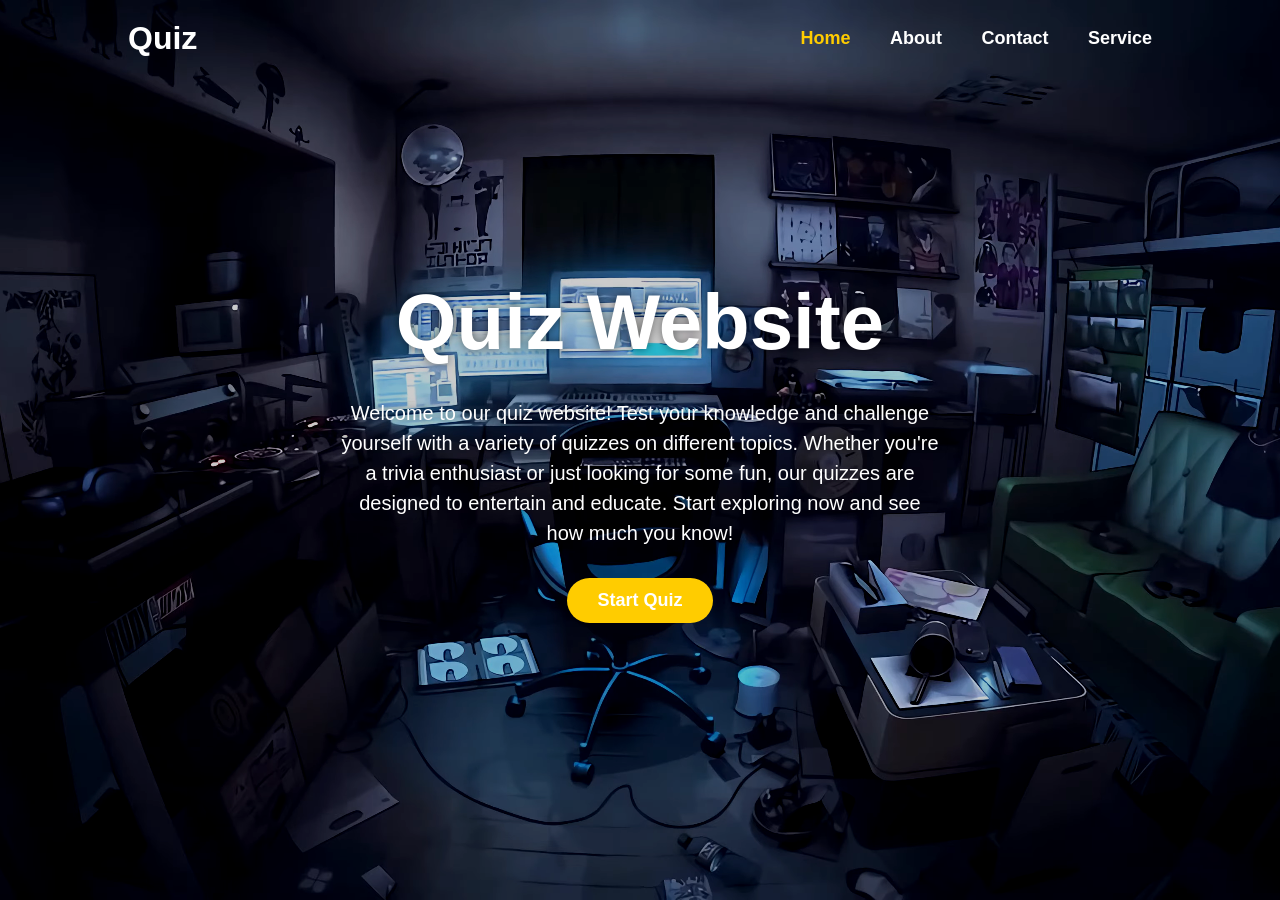
<file: index.html>
<!DOCTYPE html>
<html lang="en">

<head>
    <meta charset="UTF-8">
    <meta name="viewport" content="width=device-width, initial-scale=1.0">

    <title>Quiz Website</title>

    <link rel="stylesheet" href="style.css">
</head>

<body>

    <main class="main">

        <video class="video-bg" autoplay muted loop playsinline>
            <source src="./image/videoplayback.webm" type="video/webm">
        </video>

        <!-- ================= HEADER ================= -->

        <header class="header">

            <a href="#" class="header__logo">Quiz</a>

            <nav class="navbar">
                <a href="#" class="active">Home</a>
                <a href="#">About</a>
                <a href="#">Contact</a>
                <a href="#">Service</a>
            </nav>

        </header>


        <!-- ================= HOME ================= -->

        <section class="home">

            <div class="home-content">

                <h1>Quiz Website</h1>

                <p>
                    Welcome to our quiz website! Test your knowledge
                    and challenge yourself with a variety of quizzes
                    on different topics. Whether you're a trivia
                    enthusiast or just looking for some fun, our
                    quizzes are designed to entertain and educate.
                    Start exploring now and see how much you know!
                </p>

                <button class="btn" id="start-btn">
                    Start Quiz
                </button>

            </div>

        </section>


        <!-- ================= POPUP OVERLAY ================= -->

        <div class="popup-overlay" id="popup-overlay"></div>


        <!-- ================= QUIZ GUIDE POPUP ================= -->

        <div class="popping-info" id="popping-info">

            <h2>Quiz Guide</h2>

            <ol class="info-list">

                <li>
                    Read each question carefully before selecting an answer.
                </li>

                <li>
                    Each question has only one correct answer.
                </li>

                <li>
                    You can navigate between questions and review your answers.
                </li>

                <li>
                    Good luck!
                </li>

                <li>
                    Take your time and think carefully.
                </li>

            </ol>

            <hr>

            <div class="btn-gp">

                <button class="info-btn exit" id="exit-btn">
                    Exit Quiz
                </button>

                <button class="info-btn continue" id="continue-btn">
                    Continue
                </button>

            </div>

        </div>


        <!-- ================= QUIZ ================= -->

        <section class="quiz-section" id="quiz-section">

            <div class="quiz-container">

                <div id="quiz-content">

                    <h1>Simple Quiz</h1>

                    <hr>

                    <h2 id="question">
                        Question goes here
                    </h2>

                    <div id="answers">
                        <!-- JavaScript creates answers here -->
                    </div>

                    <button id="next-btn">
                        Next
                    </button>

                </div>

                <div class="result-box" id="result-box" aria-live="polite">

                    <h1>Quiz Result!</h1>

                    <div class="score-ring" id="score-ring">
                        <div class="score-ring-inner">
                            <span id="result-percent">0%</span>
                        </div>
                    </div>

                    <p class="result-score" id="result-score">
                        Your Score 0 out of 0
                    </p>

                    <div class="result-actions">
                        <button class="result-btn retry" id="retry-btn">
                            Try Again
                        </button>

                        <button class="result-btn home" id="home-btn">
                            Go To Home
                        </button>
                    </div>

                </div>

            </div>

        </section>


    </main>


    <!-- JavaScript -->
    <script src="script.js"></script>

</body>

</html>
</file>
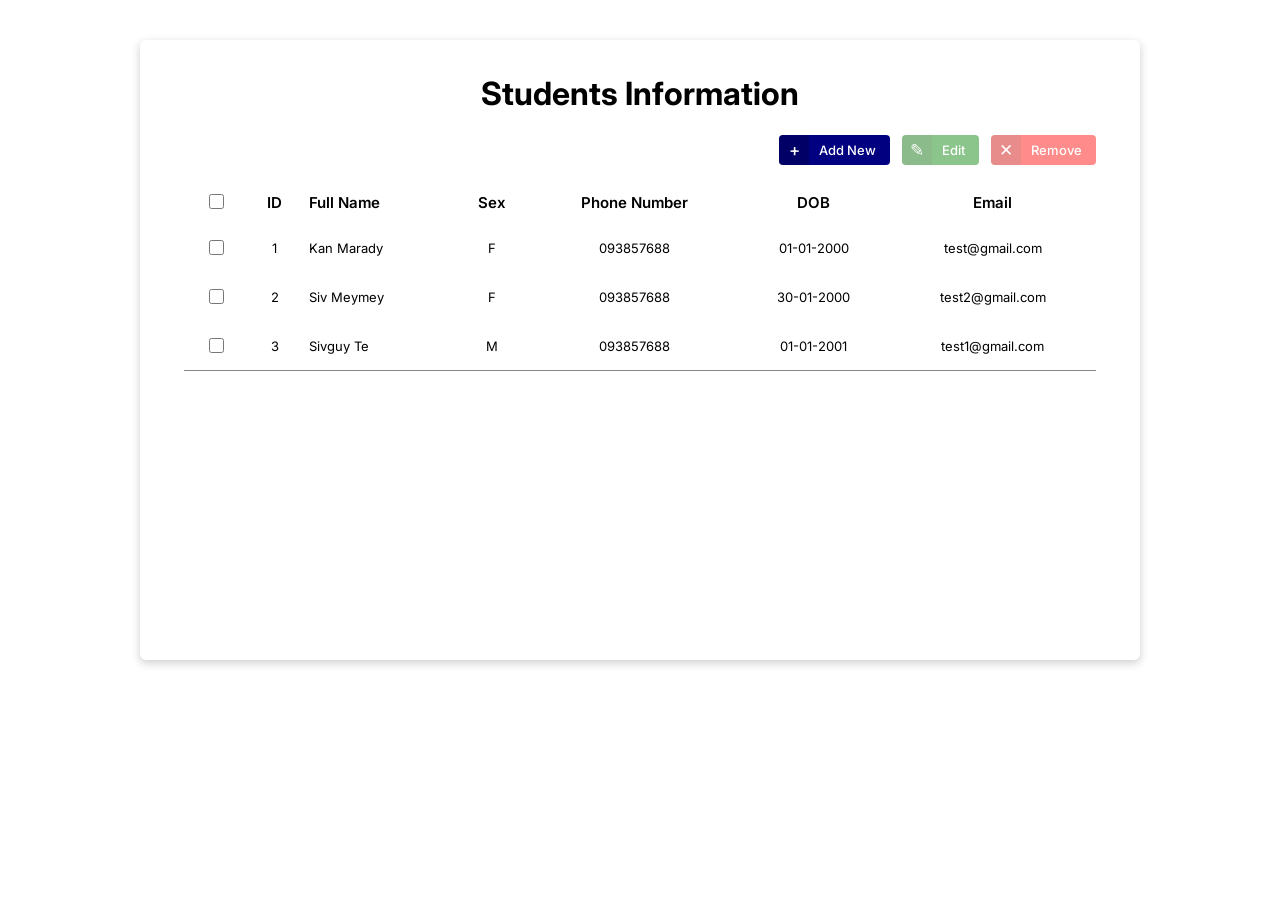
<file: jquery/index.html>
<!DOCTYPE html>
<html lang="en">

<head>

    <meta charset="UTF-8">

    <meta
        name="viewport"
        content="width=device-width, initial-scale=1"
    >

    <title>Students Information</title>


    <!-- =========================
         Google Font
         ========================= -->

    <link
        href="https://fonts.googleapis.com/css2?family=Inter:wght@400;500;600;700&display=swap"
        rel="stylesheet"
    >


    <!-- =========================
         jQuery
         ========================= -->

    <script src="https://code.jquery.com/jquery-3.7.1.min.js"></script>


    <!-- =========================
         CSS
         ========================= -->

    <link rel="stylesheet" href="style.css">

</head>


<body>


    

    <div class="card">

        <h1>Students Information</h1>


     

        <div class="toolbar">


    

            <button
                class="btn add"
                id="btnAdd"
            >
                <i>+</i>
                Add New
            </button>


  

            <button
                class="btn edit"
                id="btnEdit"
                disabled
            >
                <i>&#9998;</i>
                Edit
            </button>



            <button
                class="btn remove"
                id="btnRemove"
                disabled
            >
                <i>&#10005;</i>
                Remove
            </button>

        </div>


        <!-- =========================
             Students Table
             ========================= -->

        <div class="table-wrap">

            <table>

                <!-- Table Header -->

                <thead>

                    <tr>

                        <th>
                            <input
                                type="checkbox"
                                id="checkAll"
                                aria-label="Select all"
                            >
                        </th>

                        <th>ID</th>

                        <th>Full Name</th>

                        <th>Sex</th>

                        <th>Phone Number</th>

                        <th>DOB</th>

                        <th>Email</th>

                    </tr>

                </thead>


                <!-- Table Body -->

                <tbody id="tbody">

                    <!--
                        Student rows will be
                        generated by JavaScript
                    -->

                </tbody>

            </table>

        </div>

    </div>


    <!-- ==================================================
         Add / Edit Student Modal
         ================================================== -->

    <div
        class="overlay"
        id="formModal"
    >

        <div
            class="modal"
            role="dialog"
            aria-modal="true"
            aria-labelledby="modalTitle"
        >


            <!-- Modal Title -->

            <h2 id="modalTitle">
                Add student
            </h2>


            <!-- =========================
                 Full Name
                 ========================= -->

            <label for="fName">
                Full name
            </label>

            <input
                type="text"
                id="fName"
                autocomplete="name"
            >

            <div
                class="err"
                data-for="fName"
            ></div>


            <!-- =========================
                 Sex
                 ========================= -->

            <label for="fSex">
                Sex
            </label>

            <select id="fSex">

                <option value="">
                    Select
                </option>

                <option value="M">
                    M
                </option>

                <option value="F">
                    F
                </option>

            </select>

            <div
                class="err"
                data-for="fSex"
            ></div>


            <!-- =========================
                 Phone Number
                 ========================= -->

            <label for="fPhone">
                Phone number
            </label>

            <input
                type="tel"
                id="fPhone"
                inputmode="numeric"
                pattern="[0-9]*"
                placeholder="093857688"
            >

            <div
                class="err"
                data-for="fPhone"
            ></div>


            <!-- =========================
                 Date of Birth
                 ========================= -->

            <label for="fDob">
                Date of birth
            </label>

            <input
                type="text"
                id="fDob"
                inputmode="numeric"
                placeholder="DD-MM-YYYY"
                maxlength="10"
            >

            <div
                class="err"
                data-for="fDob"
            ></div>


            <!-- =========================
                 Email
                 ========================= -->

            <label for="fEmail">
                Email
            </label>

            <input
                type="email"
                id="fEmail"
                placeholder="name@gmail.com"
            >

            <div
                class="err"
                data-for="fEmail"
            ></div>


            <!-- =========================
                 Duplicate Alert
                 ========================= -->

            <div
                class="alert"
                id="dupAlert"
            ></div>


            <!-- =========================
                 Modal Actions
                 ========================= -->

            <div class="actions">


                <!-- Cancel -->

                <button
                    class="btn cancel"
                    id="btnCancel"
                >
                    Cancel
                </button>


                <!-- Save -->

                <button
                    class="btn save"
                    id="btnSave"
                >
                    Save
                </button>

            </div>

        </div>

    </div>


    <!-- ==================================================
         Remove Confirmation Modal
         ================================================== -->

    <div
        class="overlay"
        id="delModal"
    >

        <div
            class="modal"
            role="alertdialog"
            aria-modal="true"
        >


            <!-- Modal Title -->

            <h2>
                Remove students
            </h2>


            <!-- Delete Message -->

            <p id="delText"></p>


            <!-- =========================
                 Confirmation Buttons
                 ========================= -->

            <div class="actions">


                <!-- Keep Students -->

                <button
                    class="btn cancel"
                    id="delCancel"
                >
                    Keep
                </button>


                <!-- Confirm Remove -->

                <button
                    class="btn remove"
                    id="delConfirm"
                >
                    Remove
                </button>

            </div>

        </div>

    </div>


    <!-- =========================
         JavaScript
         ========================= -->

    <script src="script.js"></script>

</body>

</html>
</file>
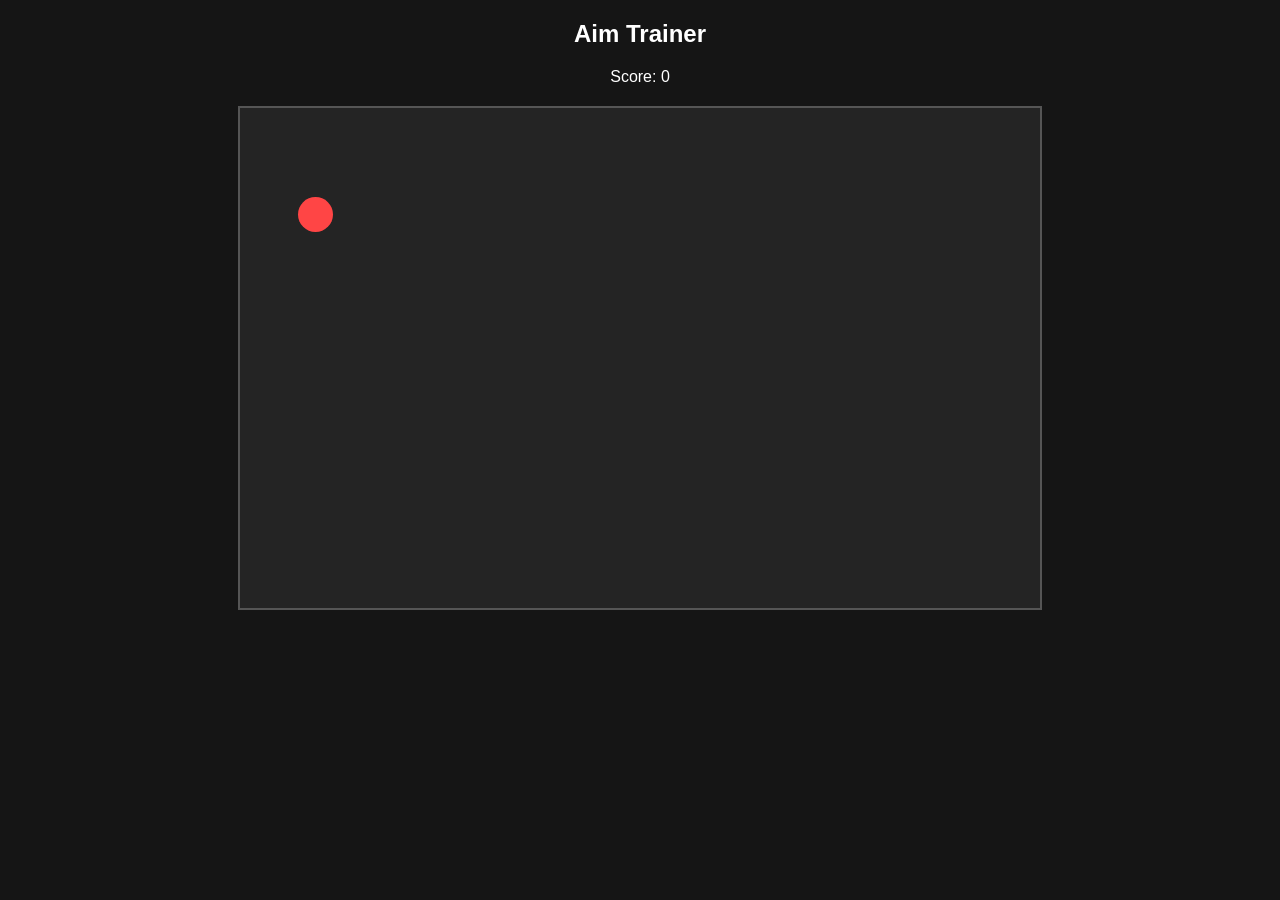
<file: aimbot.html>
<!DOCTYPE html>
<html lang="en">
<head>
  <meta charset="UTF-8">
  <title>Aim Trainer</title>
  <style>
    body {
      margin: 0;
      background: #151515;
      color: white;
      font-family: Arial, sans-serif;
      text-align: center;
    }

    #arena {
      position: relative;
      width: 800px;
      height: 500px;
      margin: 20px auto;
      background: #242424;
      border: 2px solid #555;
      overflow: hidden;
    }

    #target {
      position: absolute;
      width: 35px;
      height: 35px;
      border-radius: 50%;
      background: #ff4545;
      cursor: crosshair;
    }
  </style>
</head>
<body>
  <h2>Aim Trainer</h2>
  <p>Score: <span id="score">0</span></p>

  <div id="arena">
    <div id="target"></div>
  </div>

  <script>
    const arena = document.getElementById('arena');
    const target = document.getElementById('target');
    const scoreDisplay = document.getElementById('score');

    let score = 0;

    function moveTarget() {
      const maxX = arena.clientWidth - target.offsetWidth;
      const maxY = arena.clientHeight - target.offsetHeight;

      target.style.left = Math.random() * maxX + 'px';
      target.style.top = Math.random() * maxY + 'px';
    }

    target.addEventListener('click', () => {
      score++;
      scoreDisplay.textContent = score;
      moveTarget();
    });

    moveTarget();
  </script>
</body>
</html>
</file>
<file: style.css>
/* =========================
   RESET
========================= */

* {
    margin: 0;
    padding: 0;
    box-sizing: border-box;
}


/* =========================
   BODY
========================= */

body {
    color: white;
    font-family: Arial, sans-serif;
}


/* =========================
   MAIN BACKGROUND
========================= */

.main {
    min-height: 100vh;

    position: relative;

    background: linear-gradient(rgba(8, 8, 18, 0.50), rgba(8, 8, 18, 0.50));

    overflow: hidden;
}


.video-bg {
    position: absolute;

    inset: 0;

    width: 100%;
    height: 100%;

    object-fit: cover;

    z-index: 0;

    filter: brightness(0.75) contrast(1.2);
}


.header,
.home,
.quiz-section,
.popup-overlay,
.popping-info {
    position: relative;
    z-index: 1;
}


/* =========================
   HEADER
========================= */

.header {
    position: fixed;

    top: 0;
    left: 0;

    width: 100%;

    padding: 20px 10%;

    background-color: transparent;
    

    display: flex;
    justify-content: space-between;
    align-items: center;

    z-index: 100;
}


.header__logo {
    font-size: 32px;
    font-weight: bold;

    color: white;

    text-decoration: none;
}


.navbar a {
    margin-left: 35px;

    font-size: 18px;
    font-weight: bold;

    color: white;

    text-decoration: none;

    transition: 0.3s;
}


.navbar a:hover,
.navbar a.active {
    color: #ffcc00;
}


/* =========================
   HOME
========================= */

.home {
    display: flex;

    justify-content: center;
    align-items: center;

    width: 100%;
    min-height: 100vh;
}


.home-content {
    max-width: 600px;

    display: flex;
    flex-direction: column;
    align-items: center;

    text-align: center;
}


.home-content h1 {
    font-size: 78px;

    font-weight: 700;

    margin-bottom: 30px;

    text-shadow:
        0 0 10px rgba(0, 0, 0, 0.5);
}


.home-content p {
    font-size: 20px;

    line-height: 1.5;

    margin-bottom: 30px;

    text-shadow:
        0 0 10px rgba(0, 0, 0, 0.5);
}


/* =========================
   START BUTTON
========================= */

.home-content .btn {
    display: inline-block;

    padding: 12px 30px;

    font-size: 18px;
    font-weight: bold;

    color: white;

    background-color: #ffcc00;

    border: none;

    border-radius: 30px;

    cursor: pointer;

    transition: 0.3s;
}


.home-content .btn:hover {
    background-color: #e6b800;

    transform: scale(1.05);
}


/* =====================================================
   POPUP OVERLAY
===================================================== */

.popup-overlay {

    position: fixed;

    top: 0;
    left: 0;

    width: 100%;
    height: 100%;

    background: rgba(0, 0, 0, 0.25);

    /* Background blur */
    backdrop-filter: blur(10px);
    -webkit-backdrop-filter: blur(10px);

    opacity: 0;

    visibility: hidden;

    transition: 0.3s;

    z-index: 200;
}


/* Overlay appears */

.popup-overlay.active {
    opacity: 1;

    visibility: visible;
}


/* =====================================================
   POPUP
===================================================== */

.popping-info {

    position: fixed;

    top: 50%;
    left: 50%;

    width: 625px;

    padding: 28px 32px 22px;

    transform:
        translate(-50%, -50%)
        scale(0.8);

    background-color: transparent;

    color: #222;

    border-radius: 8px;

    opacity: 0;

    visibility: hidden;

    transition: 0.3s;

    z-index: 201;

    box-shadow:
        0 10px 40px rgba(0, 0, 0, 0.35);
}


/* Popup appears */

.popping-info.active {

    opacity: 1;

    visibility: visible;

    transform:
        translate(-50%, -50%)
        scale(1);
}


/* =========================
   POPUP TITLE
========================= */

.popping-info h2 {

    margin-bottom: 22px;

    font-size: 50px;

    font-weight: 700;

    color: #ffcc00;

    text-shadow:
        0 2px 2px rgba(243, 240, 240, 0.15);
}


/* =========================
   GUIDE LIST
========================= */

.info-list {
    color: white;

    margin: 0;

    padding-left: 28px;

    font-size: 20px;

    line-height: 1.9;
}


/* =========================
   LINE
========================= */

.popping-info hr {

    margin: 12px 0 18px;

    border: none;

    border-top: 1px solid #aaa;
}


/* =========================
   POPUP BUTTON GROUP
========================= */

.btn-gp {

    display: flex;

    justify-content: space-between;

    align-items: center;
}


/* =========================
   POPUP BUTTON
========================= */

.info-btn {

    height: 56px;

    min-width: 164px;

    display: flex;

    justify-content: center;

    align-items: center;

    padding: 0 25px;

    border-radius: 7px;

    font-size: 20px;

    font-weight: bold;

    cursor: pointer;

    transition: 0.25s;
}


/* =========================
   EXIT
========================= */

.info-btn.exit {

    background: white;

    border: 2px solid #ffcc00;

    color: #ffcc00;
}


.info-btn.exit:hover {

    background: #ffcc00;

    color: #1a1a1a;
}


/* =========================
   CONTINUE
========================= */

.info-btn.continue {

    background: #ffcc00;

    border: 2px solid #ffcc00;

    color: white;
}


.info-btn.continue:hover {

    background: #e6b800;

    border-color: #e6b800;
}


/* =====================================================
   QUIZ SECTION
===================================================== */

.quiz-section {

    position: fixed;

    top: 0;
    left: 0;

    width: 100%;
    height: 100%;

    display: none;

    justify-content: center;
    align-items: center;

    background: transparent;

    z-index: 150;
}


/* When quiz starts */

.quiz-section.active {

    display: flex;
}


/* =====================================================
   QUIZ CONTAINER
===================================================== */

.quiz-container {

    background-color: rgba(12, 8, 40, 0.95);

    width: 560px;

    min-height: 560px;

    padding: 25px 30px 30px;

    border-radius: 18px;

    border: 4px solid #ffcc00;

    box-shadow:
        0 0 10px rgba(0, 0, 0, 0.3);

    color: white;

    display: flex;
    align-items: center;
    justify-content: center;
}


#quiz-content {
    width: 100%;
}


/* Quiz title */

.quiz-container h1 {

    font-size: 24px;

    margin-bottom: 15px;
}


/* Question */

.quiz-container h2 {

    font-size: 18px;

    margin: 20px 0;
}


/* Line */

.quiz-container hr {

    border: none;

    border-top: 1px solid #aaa;
}


/* =====================================================
   ANSWER BUTTONS
===================================================== */

.answer {

    width: 100%;

    padding: 12px;

    margin: 10px 0;

    text-align: left;

    background-color: white;

    color: black;

    border: 2px solid #aaa;

    border-radius: 12px;

    cursor: pointer;

    font-size: 16px;

    transition: 0.2s;
}


/* Hover */

.answer:hover {

    background-color: black;

    color: white;

    border-color: black;
}


/* Correct */

.answer.correct {

    background-color: #8ee5b0;

    border-color: #55c77d;

    color: black;
}


/* Wrong */

.answer.wrong {

    background-color: #f28b8b;

    border-color: #e45c5c;

    color: black;
}


/* Disabled buttons */

.answer:disabled {

    cursor: default;
}


/* Prevent hover changing correct/wrong */

.answer.correct:hover {

    background-color: #8ee5b0;

    color: black;

    border-color: #55c77d;
}


.answer.wrong:hover {

    background-color: #f28b8b;

    color: black;

    border-color: #e45c5c;
}


/* =====================================================
   NEXT BUTTON
===================================================== */

#next-btn {

    display: block;

    width: 125px;

    margin: 25px auto 0;

    padding: 10px;

    background-color: #06275c;

    color: white;

    border: none;

    border-radius: 4px;

    cursor: pointer;

    font-size: 16px;
}


#next-btn:hover {

    background-color: #0b3d8f;
}


/* =====================================================
   RESULT BOX
===================================================== */

.result-box {
    display: none;
    width: 100%;
    text-align: center;
    color: white;
}


.result-box.active {
    display: block;
}


.result-box h1 {
    font-size: clamp(42px, 4vw, 72px);
    font-weight: 800;
    letter-spacing: -1px;
    color: #fff;
    margin-bottom: 15px;
    text-shadow: 0 0 12px rgba(255, 255, 255, 0.2);
}


.score-ring {
    --result-angle: 0%;
    width: 250px;
    height: 250px;
    margin: 0 auto 30px;
    border-radius: 50%;
    background: conic-gradient(#ffcc00 0 var(--result-angle), rgba(255, 255, 255, 0.18) var(--result-angle) 100%);
    display: flex;
    align-items: center;
    justify-content: center;
    position: relative;
    box-shadow: inset 0 0 18px rgba(255, 255, 255, 0.08);
}


.score-ring::before {
    content: "";
    position: absolute;
    inset: 18px;
    border-radius: 50%;
    background: rgba(11, 15, 42, 0.96);
    border: 3px solid rgba(255, 255, 255, 0.06);
}


.score-ring-inner {
    position: relative;
    z-index: 1;
    width: 100%;
    text-align: center;
}


#result-percent {
    font-size: clamp(42px, 4vw, 64px);
    font-weight: 700;
    color: #fff;
}


.result-score {
    font-size: clamp(26px, 2.3vw, 36px);
    font-weight: 700;
    margin-bottom: 30px;
    color: #fff;
}


.result-actions {
    display: flex;
    justify-content: center;
    gap: 20px;
    flex-wrap: wrap;
}


.result-btn {
    min-width: 180px;
    min-height: 58px;
    padding: 0 28px;
    border-radius: 12px;
    border: 2px solid #ffcc00;
    background: transparent;
    color: #fff;
    font-size: 18px;
    font-weight: 700;
    cursor: pointer;
    transition: 0.2s ease;
}


.result-btn:hover {
    transform: translateY(-2px);
}


.result-btn.retry {
    background: #ffcc00;
    border-color: #ffcc00;
}


.result-btn.retry:hover {
    background: #e6b800;
    border-color: #e6b800;
}


.result-btn.home {
    background: transparent;
    color: #fff;
}


.result-btn.home:hover {
    background: rgba(255, 204, 0, 0.12);
}


/* =====================================================
   MOBILE
===================================================== */

@media (max-width: 700px) {

    .header {

        padding: 20px 5%;
    }


    .navbar a {

        margin-left: 10px;

        font-size: 14px;
    }


    .home-content {

        padding: 20px;
    }


    .home-content h1 {

        font-size: 50px;
    }


    .home-content p {

        font-size: 16px;
    }


    .popping-info {

        width: 90%;

        padding: 25px;
    }


    .popping-info h2 {

        font-size: 38px;
    }


    .info-list {

        font-size: 16px;
    }


    .quiz-container {

        width: 90%;
        min-height: 500px;
        padding: 22px 18px 24px;
    }


    .score-ring {
        width: 210px;
        height: 210px;
    }


    .result-score {
        font-size: 24px;
    }


    .result-actions {
        flex-direction: column;
    }


    .result-btn {
        width: 100%;
    }
}
</file>
<file: jquery/style.css>
```css
:root {
    --navy: #1b3050;
    --green: #4caf50;
    --red: #d9534f;

    --bg: #f0f2f7;
    --head: #dcdcdc;
    --line: #d5d5d5;
}


/* =========================
   Global Styles
   ========================= */

* {
    box-sizing: border-box;
}

body {
    margin: 0;
    padding: 40px 16px;

    background: var(--bg);

    font-family: Inter, Arial, sans-serif;
    color: var(--navy);
}


/* =========================
   Main Card
   ========================= */

.card {
    width: 100%;
    max-width: 1000px;
    min-height: 620px;

    margin: 0 auto;
    padding: 34px 44px;

    background: #ffffff;
    border-radius: 6px;

    box-shadow: 0 3px 10px rgba(0, 0, 0, 0.2);
}


/* =========================
   Heading
   ========================= */

h1 {
    margin: 0 0 22px;

    text-align: center;

    font-size: 32px;
    font-weight: 700;
}


/* =========================
   Toolbar
   ========================= */

.toolbar {
    display: flex;
    justify-content: flex-end;
    align-items: center;

    gap: 12px;
    margin-bottom: 16px;

    flex-wrap: wrap;
}


/* =========================
   Base Button
   ========================= */

.btn {
    height: 30px;

    padding: 0 14px 0 0;

    border: none;
    border-radius: 4px;

    color: #ffffff;

    font: 500 13px Inter, sans-serif;

    cursor: pointer;

    display: inline-flex;
    align-items: center;

    gap: 10px;

    overflow: hidden;

    transition: opacity 0.2s ease;
}


/* Button Icon */

.btn i {
    width: 30px;
    height: 30px;

    display: grid;
    place-items: center;

    background: rgba(0, 0, 0, 0.2);

    font-style: normal;
    font-size: 17px;
}


/* =========================
   ADD BUTTON
   ========================= */

.btn.add {
    background-color: navy;
  
}

.btn.add:hover {
    opacity: 0.9;
}


/* =========================
   EDIT BUTTON
   ========================= */

.btn.edit {
     background-color: green;
}

.btn.edit:hover {
    opacity: 0.9;
}


/* =========================
   REMOVE BUTTON
   ========================= */

.btn.remove {
    background-color: red;
}

.btn.remove:hover {
    opacity: 0.9;
}


/* =========================
   Disabled Button
   ========================= */

.btn:disabled {
    opacity: 0.45;

    cursor: not-allowed;
}


/* =========================
   Keyboard Focus
   ========================= */

.btn:focus-visible,
input:focus-visible,
select:focus-visible {
    outline: 2px solid #4a90e2;
    outline-offset: 2px;
}


/* =========================
   Table
   ========================= */

.table-wrap {
    overflow-x: auto;
}

table {
    width: 100%;
    min-width: 720px;

    border-collapse: collapse;

    font-size: 13px;
}


/* Table Header */

th {
    padding: 10px 8px;

    background: var(--head);

    font-size: 15px;
    font-weight: 600;

    text-align: center;
}


/* Table Cells */

td {
    padding: 14px 8px;

    text-align: center;

    border-bottom: 1px solid var(--line);
}


/* Last Row */

tbody tr:last-child td {
    border-bottom: 1px solid #888;
}


/* Selected Row */

tbody tr.selected {
    background: #eef3fb;
}


/* Full Name Column */

th:nth-child(3),
td:nth-child(3) {
    text-align: left;
}


/* Checkbox */

input[type="checkbox"] {
    width: 15px;
    height: 15px;

    cursor: pointer;
}


/* Empty Table */

.empty {
    padding: 40px;

    color: #777;

    text-align: center;
}


/* =========================
   Modal Overlay
   ========================= */

.overlay {
    position: fixed;
    inset: 0;

    z-index: 10;

    display: none;

    align-items: center;
    justify-content: center;

    padding: 16px;

    background: rgba(15, 25, 45, 0.5);
}


/* Open Modal */

.overlay.open {
    display: flex;
}


/* =========================
   Modal
   ========================= */

.modal {
    width: 100%;
    max-width: 440px;
    max-height: 100%;

    padding: 26px;

    background: #ffffff;

    border-radius: 6px;

    box-shadow: 0 10px 30px rgba(0, 0, 0, 0.3);

    overflow: auto;
}


/* Modal Heading */

.modal h2 {
    margin: 0 0 16px;

    font-size: 20px;
}


/* =========================
   Form Labels
   ========================= */

label {
    display: block;

    margin: 12px 0 4px;

    font-size: 13px;
    font-weight: 500;
}


/* =========================
   Form Inputs
   ========================= */

input[type="text"],
input[type="tel"],
input[type="email"],
input[type="date"],
select {
    width: 100%;
    height: 36px;

    padding: 0 10px;

    border: 1px solid #bbb;
    border-radius: 4px;

    color: var(--navy);

    font: 14px Inter, sans-serif;
}


/* =========================
   Error Message
   ========================= */

.err {
    min-height: 14px;

    margin-top: 4px;

    color: #c62828;
    font-weight: 600;

    font-size: 12px;
}


/* =========================
   Duplicate Alert
   ========================= */

.alert {
    display: none;

    margin-top: 14px;
    padding: 8px 10px;

    background: #fdecea;
    color: #a12622;

    border-left: 4px solid var(--red);

    font-size: 13px;
}


/* =========================
   Modal Actions
   ========================= */

.actions {
    display: flex;
    justify-content: flex-end;

    gap: 10px;

    margin-top: 20px;
}


/* Modal Buttons */

.actions .btn {
    padding: 0 18px;
}


/* =========================
   CANCEL BUTTON
   ========================= */

.cancel {
    background: #8a94a6;
}

.cancel:hover {
    opacity: 0.9;
}


/* =========================
   SAVE BUTTON
   ========================= */

.save {
     background-color:green;
}

.save:hover {
    opacity: 0.9;
}
</file>
